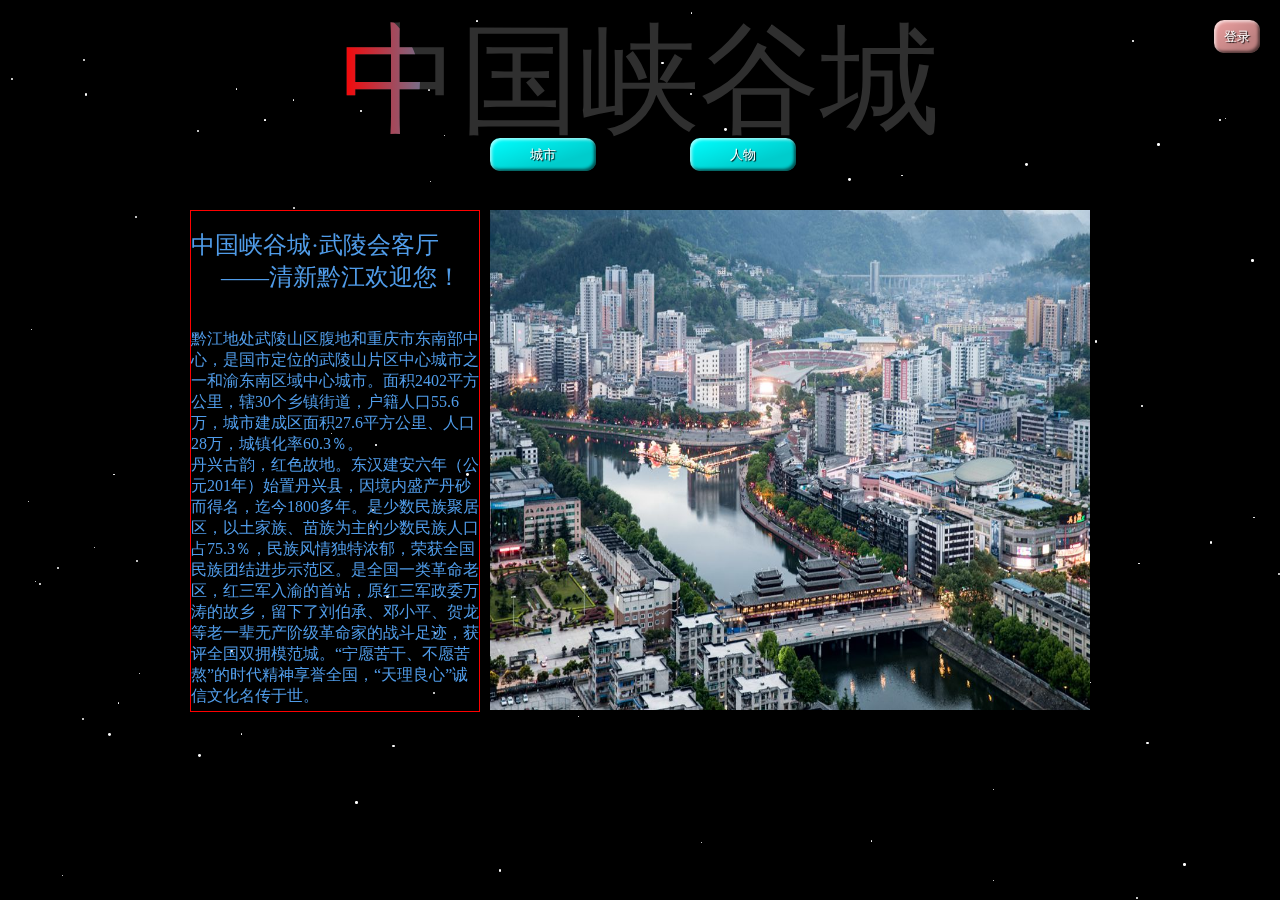
<file: index.html>
<!DOCTYPE html>
<html lang="en">
<head>
    <meta charset="UTF-8">
    <meta name="viewport" content="width=device-width, initial-scale=1.0">
    <title>HJL</title>
    <link rel="stylesheet" href="./navigation.css">
    <link rel="stylesheet" href="./index.css">
</head>
<body>
    <div class="stars"></div>
        <div class="top">
            <div class="top-inner">
                <h1>中国峡谷城</h1>
            </div>
        </div>
        <div class="banner">
            <ul id="ul-1">
                <li class="li-1">
                    <a class="a-1" href="./city.html">
                        <input class="styled" type="button" value="城市" />
                    </a>
                </li>
                <li class="li-1">
                    <a class="a-1" href="./figure-home.html">
                        <input class="styled" type="button" value="人物" />
                    </a>
                </li>
            </ul>
        </div>
        <div class="main">
            <div class="left">
            <pre>
     <h2>中国峡谷城·武陵会客厅
     ——清新黔江欢迎您！</h2>
    </pre>
<p>黔江地处武陵山区腹地和重庆市东南部中心，是国市定位的武陵山片区中心城市之一和渝东南区域中心城市。面积2402平方公里，辖30个乡镇街道，户籍人口55.6万，城市建成区面积27.6平方公里、人口28万，城镇化率60.3％。</p>

<p>丹兴古韵，红色故地。东汉建安六年（公元201年）始置丹兴县，因境内盛产丹砂而得名，迄今1800多年。是少数民族聚居区，以土家族、苗族为主的少数民族人口占75.3％，民族风情独特浓郁，荣获全国民族团结进步示范区。是全国一类革命老区，红三军入渝的首站，原红三军政委万涛的故乡，留下了刘伯承、邓小平、贺龙等老一辈无产阶级革命家的战斗足迹，获评全国双拥模范城。“宁愿苦干、不愿苦熬”的时代精神享誉全国，“天理良心”诚信文化名传于世。</p>
            </div>
            <div class="right">
                <img src="./source/qianjiang-1.jpg">
            </div>
        </div>
        <div class="fixed">
            <a href="./login.html">
                <input class="styled1" type="button" value="登录" />
            </a>
        </div>
        <!-- 背景 -->
        <script src="index.js"></script>
</body>
</html>
</file>
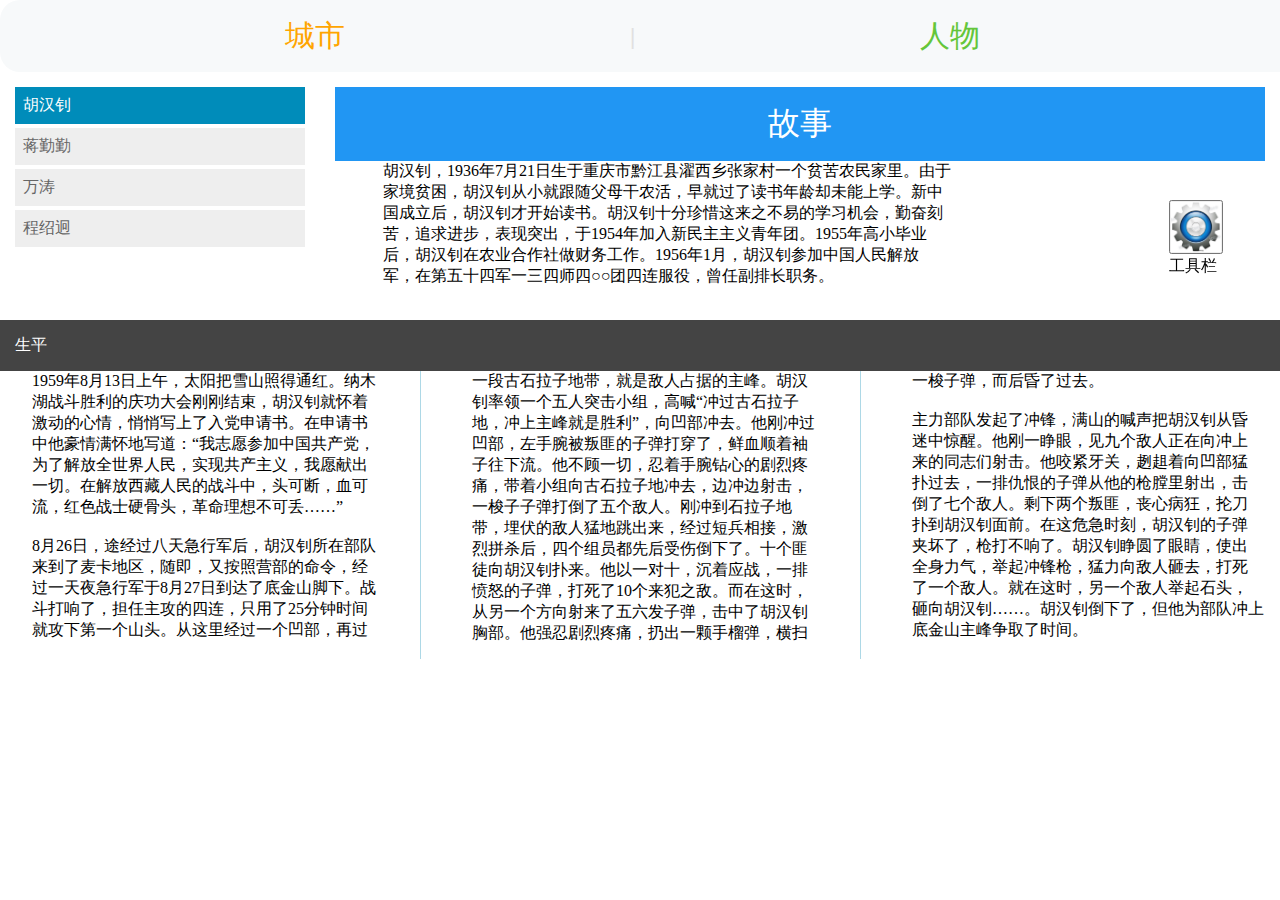
<file: figure.html>
<!DOCTYPE html>
<html lang="en">
   
<head>
    <meta charset="UTF-8">
    <meta http-equiv="X-UA-Compatible" content="IE=edge">
    <meta name="viewport" content="width=device-width, initial-scale=1.0">
    <title>hjl</title>
    <link rel="stylesheet" href="./figure.css">
    <link rel="stylesheet" href="./navigation.css">
    <link rel="stylesheet" href="./downMenu.css">
</head>
 
<body>
    <div id="nav">
        <ul>  
            <li class="l2"><a href="./city.html" class="a1">城市</a></li>
            <span>|</span>
            <li class="l3"><a href="./figure-home.html" class="a2">人物</a></li>
    </div>
    
    <!-- 下拉菜单 -->
    <div>
      <div class="fixed">
          <div class="dropdown">
          <button class="dropbtn">
            <img src="./source/sezi-2.png">
          </button>
          <p><span>工具栏</span></p>
            <div class="dropdown-content">
             <a href="./index.html">返回首页</a>
            </div>
          </div>
      </div>
<!-- 左导航栏菜单 -->
    <div class="clearfix">
        <div class="column sidemenu">
          <ul>
            <li><a href="./figure.html" class="active">胡汉钊</a></li>
            <li><a href="./figure-copy/figure - copy.html">蒋勤勤</a></li>
            <li><a href="./figure-copy/figure - copy(1).html">万涛</a></li>
            <li><a href="./figure-copy/figure - copy(2).html">程绍迥</a></li>
          </ul>
        </div>
<!-- 向右添加内容 -->
        <div  class="column content">
          <div class="header">
            <h1>故事</h1>
          </div>
          <pre>
            胡汉钊，1936年7月21日生于重庆市黔江县濯西乡张家村一个贫苦农民家里。由于
            家境贫困，胡汉钊从小就跟随父母干农活，早就过了读书年龄却未能上学。新中
            国成立后，胡汉钊才开始读书。胡汉钊十分珍惜这来之不易的学习机会，勤奋刻
            苦，追求进步，表现突出，于1954年加入新民主主义青年团。1955年高小毕业
            后，胡汉钊在农业合作社做财务工作。1956年1月，胡汉钊参加中国人民解放
            军，在第五十四军一三四师四○○团四连服役，曾任副排长职务。
          </pre>
          </div>
    </div>

    <div class="footer">
        <p>生平</p>
    </div>

    <!-- 多列 -->
    <div class="fen">
     <div>
      <pre>
        1959年8月13日上午，太阳把雪山照得通红。纳木
        湖战斗胜利的庆功大会刚刚结束，胡汉钊就怀着
        激动的心情，悄悄写上了入党申请书。在申请书
        中他豪情满怀地写道：“我志愿参加中国共产党，
        为了解放全世界人民，实现共产主义，我愿献出
        一切。在解放西藏人民的战斗中，头可断，血可
        流，红色战士硬骨头，革命理想不可丢……”
      </pre>
     </div>

     <div>
      <pre>
        8月26日，途经过八天急行军后，胡汉钊所在部队
        来到了麦卡地区，随即，又按照营部的命令，经
        过一天夜急行军于8月27日到达了底金山脚下。战
        斗打响了，担任主攻的四连，只用了25分钟时间
        就攻下第一个山头。从这里经过一个凹部，再过
        一段古石拉子地带，就是敌人占据的主峰。胡汉
        钊率领一个五人突击小组，高喊“冲过古石拉子
        地，冲上主峰就是胜利”，向凹部冲去。他刚冲过
        凹部，左手腕被叛匪的子弹打穿了，鲜血顺着袖
        子往下流。他不顾一切，忍着手腕钻心的剧烈疼
        痛，带着小组向古石拉子地冲去，边冲边射击，
        一梭子子弹打倒了五个敌人。刚冲到石拉子地
        带，埋伏的敌人猛地跳出来，经过短兵相接，激
        烈拼杀后，四个组员都先后受伤倒下了。十个匪
        徒向胡汉钊扑来。他以一对十，沉着应战，一排
        愤怒的子弹，打死了10个来犯之敌。而在这时，
        从另一个方向射来了五六发子弹，击中了胡汉钊
        胸部。他强忍剧烈疼痛，扔出一颗手榴弹，横扫
        一梭子弹，而后昏了过去。
      </pre>
     </div>
     
     <div>
      <pre>
        主力部队发起了冲锋，满山的喊声把胡汉钊从昏
        迷中惊醒。他刚一睁眼，见九个敌人正在向冲上
        来的同志们射击。他咬紧牙关，趔趄着向凹部猛
        扑过去，一排仇恨的子弹从他的枪膛里射出，击
        倒了七个敌人。剩下两个叛匪，丧心病狂，抡刀
        扑到胡汉钊面前。在这危急时刻，胡汉钊的子弹
        夹坏了，枪打不响了。胡汉钊睁圆了眼睛，使出
        全身力气，举起冲锋枪，猛力向敌人砸去，打死
        了一个敌人。就在这时，另一个敌人举起石头，
        砸向胡汉钊……。胡汉钊倒下了，但他为部队冲上
        底金山主峰争取了时间。
      </pre>
     </div>
    </div>
</div>
</body>
</html>
</file>
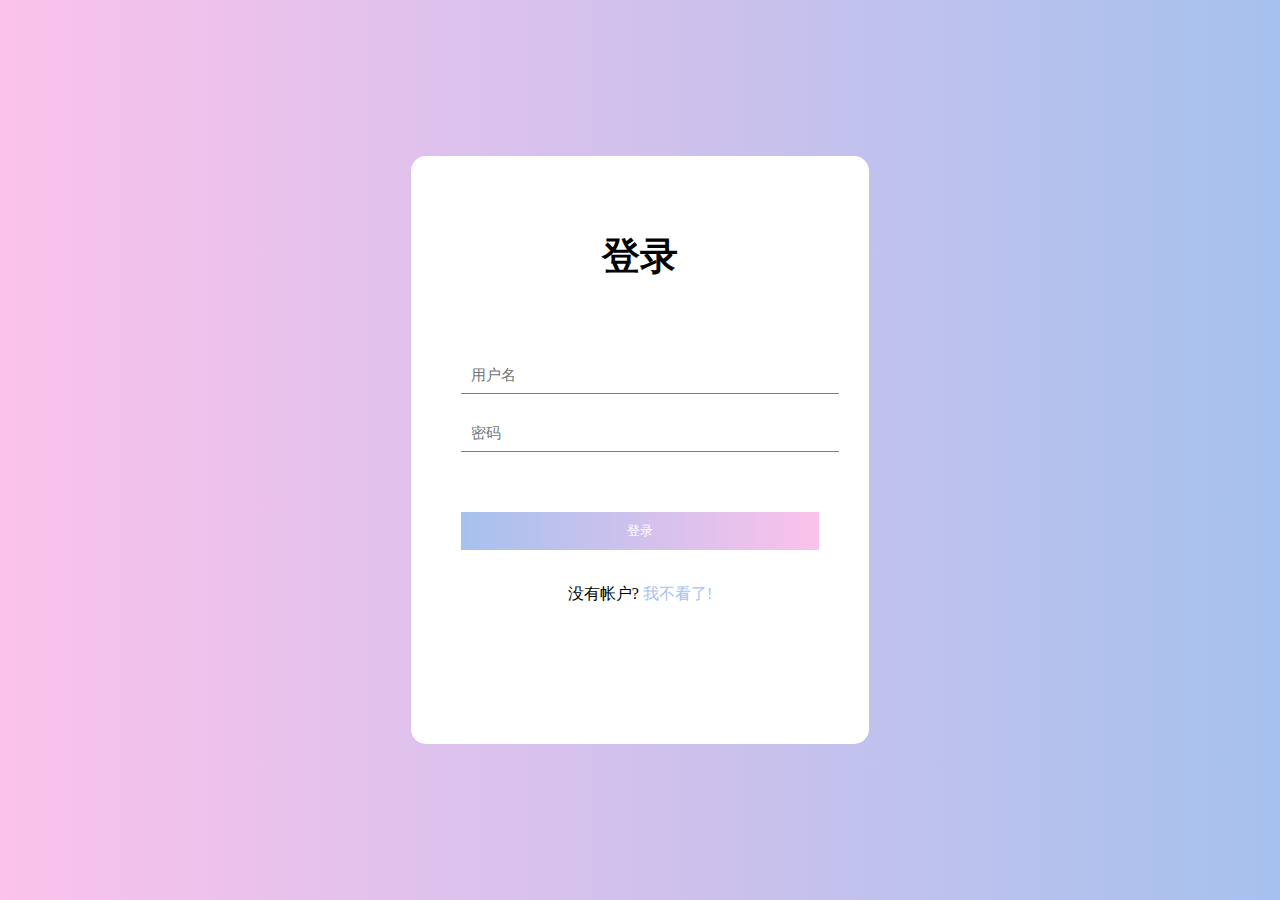
<file: login.html>
<!DOCTYPE html>
<html lang="en">
<head>
    <meta charset="UTF-8">
    <meta name="viewport" content="width=device-width, initial-scale=1.0">
    <title>hjl</title>
    <link rel="stylesheet" href="./login.css">
</head>
<body>
    <div class="container">
        <div class="login-wrapper">
            <div class="header">登录</div>
            <div class="form-wrapper">
                <input type="text" name="username" placeholder="用户名" class="input-item">
                <input type="password" name="password" placeholder="密码" class="input-item">
                <div class="btn">
                    <button type="button" onclick="alert('账户或密码错误!!!')">登录</button>
                </div>
            </div>
            <div class="msg">
                没有帐户?
                <a href="./index.html">我不看了!</a>
            </div>
        </div>
    </div>
</body>
</html>
</file>
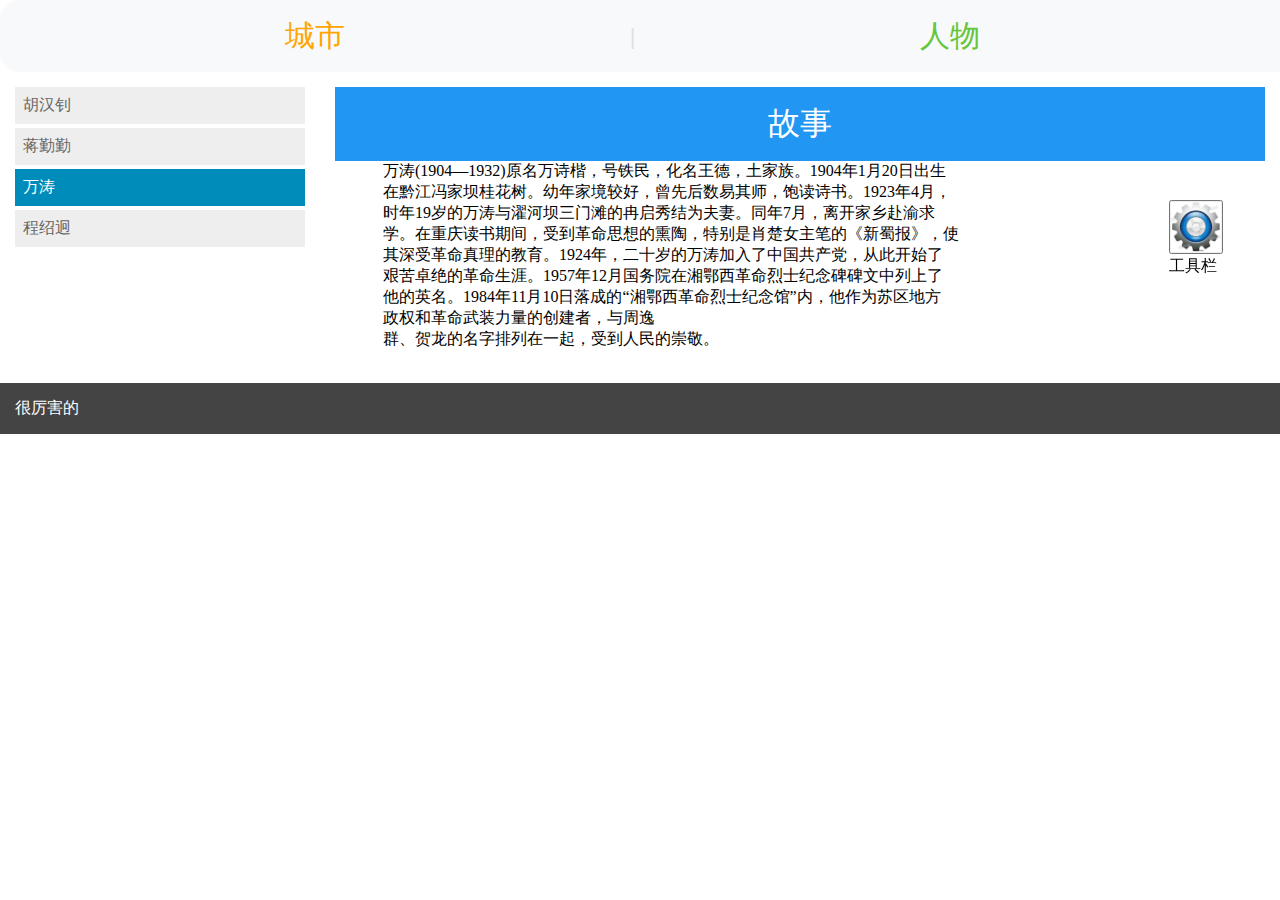
<file: figure-copy/figure - copy(1).html>
<!DOCTYPE html>
<html lang="en">
   
<head>
    <meta charset="UTF-8">
    <meta http-equiv="X-UA-Compatible" content="IE=edge">
    <meta name="viewport" content="width=device-width, initial-scale=1.0">
    <title>hjl</title>
    <link rel="stylesheet" href="../figure.css">
    <link rel="stylesheet" href="../downMenu.css">
    <link rel="stylesheet" href="../navigation.css">
</head>
 
<body>
    <div id="nav">
        <ul>  
            <li class="l2"><a href="../city.html" class="a1">城市</a></li>
            <span>|</span>
            <li class="l3"><a href="../figure.html" class="a2">人物</a></li>
    </div>
    
    <!-- 下拉菜单 -->
    <div>
      <div class="fixed">
          <div class="dropdown">
          <button class="dropbtn">
            <img src="../source/sezi-2.png">
          </button>
          <p><span>工具栏</span></p>
            <div class="dropdown-content">
             <a href="../index.html">返回首页</a>
            </div>
          </div>
      </div>
<!-- 左导航栏菜单 -->
    <div class="clearfix">
        <div class="column sidemenu">
          <ul>
            <li><a href="../figure.html">胡汉钊</a></li>
            <li><a href="./figure - copy.html">蒋勤勤</a></li>
            <li><a href="./figure - copy(1).html" class="active">万涛</a></li>
            <li><a href="./figure - copy(2).html">程绍迥</a></li>
          </ul>
        </div>
<!-- 向右添加内容 -->
        <div  class="column content">
          <div class="header">
            <h1>故事</h1>
          </div>
          <pre>
            万涛(1904—1932)原名万诗楷，号铁民，化名王德，土家族。1904年1月20日出生
            在黔江冯家坝桂花树。幼年家境较好，曾先后数易其师，饱读诗书。1923年4月，
            时年19岁的万涛与濯河坝三门滩的冉启秀结为夫妻。同年7月，离开家乡赴渝求
            学。在重庆读书期间，受到革命思想的熏陶，特别是肖楚女主笔的《新蜀报》，使
            其深受革命真理的教育。1924年，二十岁的万涛加入了中国共产党，从此开始了
            艰苦卓绝的革命生涯。1957年12月国务院在湘鄂西革命烈士纪念碑碑文中列上了
            他的英名。1984年11月10日落成的“湘鄂西革命烈士纪念馆”内，他作为苏区地方
            政权和革命武装力量的创建者，与周逸
            群、贺龙的名字排列在一起，受到人民的崇敬。
          </pre>
          </div>
    </div>

    <div class="footer">
        <p>很厉害的</p>
    </div>
</div>
</body>
</html>
</file>
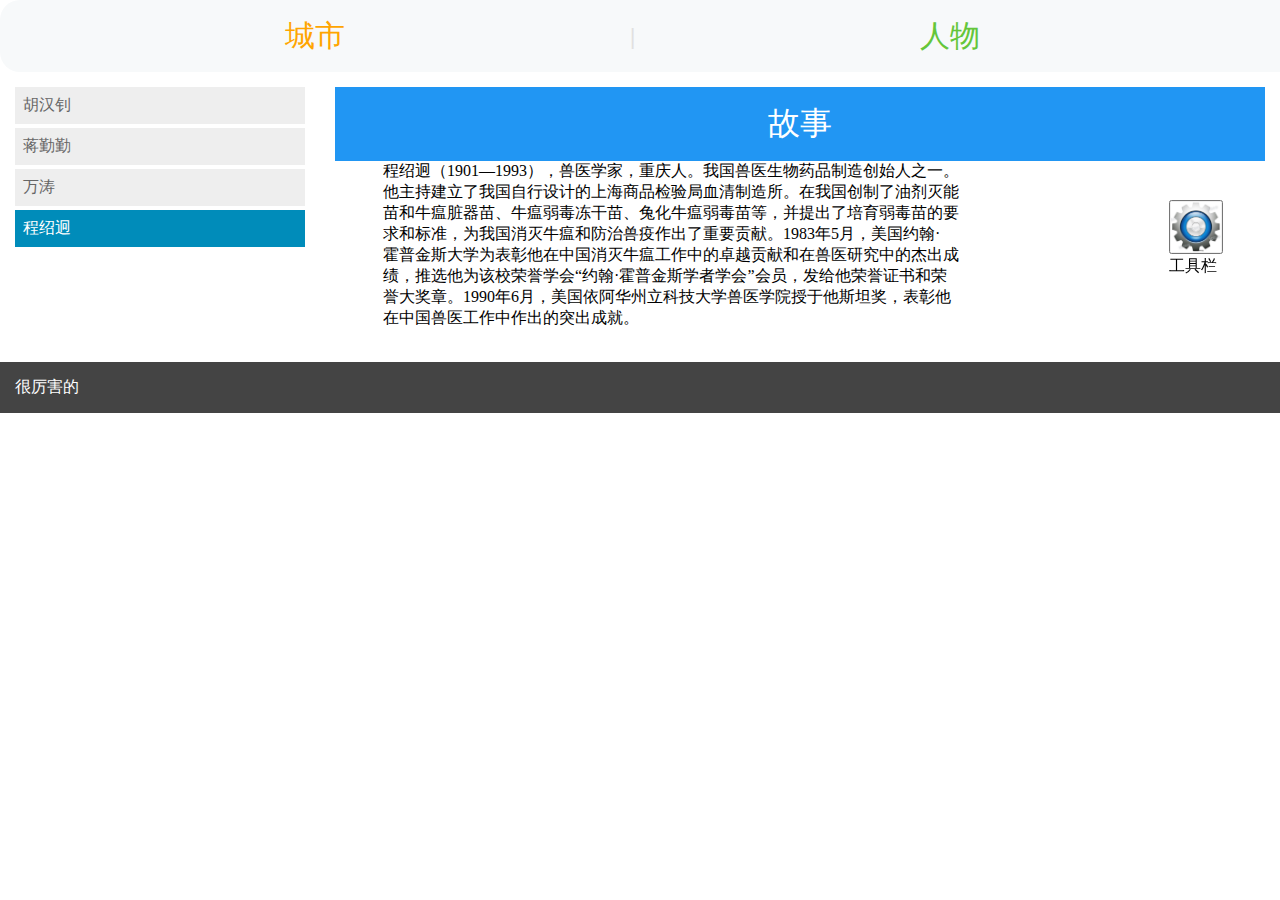
<file: figure-copy/figure - copy(2).html>
<!DOCTYPE html>
<html lang="en">
   
<head>
    <meta charset="UTF-8">
    <meta http-equiv="X-UA-Compatible" content="IE=edge">
    <meta name="viewport" content="width=device-width, initial-scale=1.0">
    <title>hjl</title>
    <link rel="stylesheet" href="../figure.css">
    <link rel="stylesheet" href="../downMenu.css">
    <link rel="stylesheet" href="../navigation.css">
</head>
 
<body>
    <div id="nav">
        <ul>  
            <li class="l2"><a href="../city.html" class="a1">城市</a></li>
            <span>|</span>
            <li class="l3"><a href="../figure.html" class="a2">人物</a></li>
    </div>
    
    <!-- 下拉菜单 -->
    <div>
      <div class="fixed">
          <div class="dropdown">
          <button class="dropbtn">
            <img src="../source/sezi-2.png">
          </button>
          <p><span>工具栏</span></p>
            <div class="dropdown-content">
             <a href="../index.html">返回首页</a>
            </div>
          </div>
      </div>
<!-- 左导航栏菜单 -->
    <div class="clearfix">
        <div class="column sidemenu">
          <ul>
            <li><a href="../figure.html">胡汉钊</a></li>
            <li><a href="./figure - copy.html">蒋勤勤</a></li>
            <li><a href="./figure - copy(1).html">万涛</a></li>
            <li><a href="./figure - copy(2).html" class="active">程绍迥</a></li>
          </ul>
        </div>
<!-- 向右添加内容 -->
        <div  class="column content">
          <div class="header">
            <h1>故事</h1>
          </div>
          <pre>
            程绍迥（1901—1993），兽医学家，重庆人。我国兽医生物药品制造创始人之一。
            他主持建立了我国自行设计的上海商品检验局血清制造所。在我国创制了油剂灭能
            苗和牛瘟脏器苗、牛瘟弱毒冻干苗、兔化牛瘟弱毒苗等，并提出了培育弱毒苗的要
            求和标准，为我国消灭牛瘟和防治兽疫作出了重要贡献。1983年5月，美国约翰·
            霍普金斯大学为表彰他在中国消灭牛瘟工作中的卓越贡献和在兽医研究中的杰出成
            绩，推选他为该校荣誉学会“约翰·霍普金斯学者学会”会员，发给他荣誉证书和荣
            誉大奖章。1990年6月，美国依阿华州立科技大学兽医学院授于他斯坦奖，表彰他
            在中国兽医工作中作出的突出成就。
          </pre>
          </div>
    </div>

    <div class="footer">
        <p>很厉害的</p>
    </div>
</div>
</body>
</html>
</file>
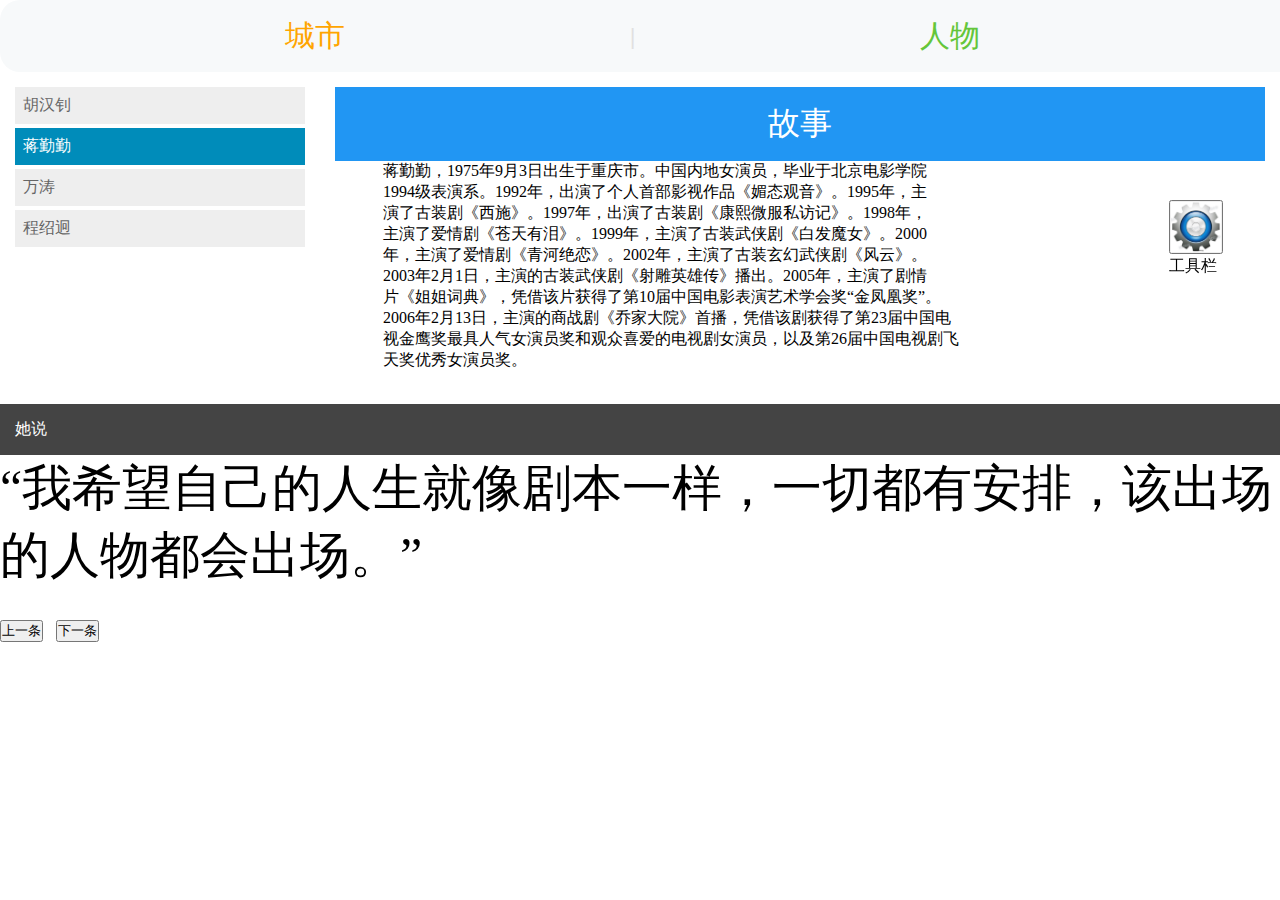
<file: figure-copy/figure - copy.html>
<!DOCTYPE html>
<html lang="en">
   
<head>
    <meta charset="UTF-8">
    <meta http-equiv="X-UA-Compatible" content="IE=edge">
    <meta name="viewport" content="width=device-width, initial-scale=1.0">
    <title>hjl</title>
    <link rel="stylesheet" href="../figure.css">
    <link rel="stylesheet" href="../downMenu.css">
    <link rel="stylesheet" href="../navigation.css">
</head>
 
<body>
    <div id="nav">
        <ul>  
            <li class="l2"><a href="../city.html" class="a1">城市</a></li>
            <span>|</span>
            <li class="l3"><a href="../figure-home.html" class="a2">人物</a></li>
    </div>
    
    <!-- 下拉菜单 -->
    <div>
      <div class="fixed">
          <div class="dropdown">
          <button class="dropbtn">
            <img src="../source/sezi-2.png">
          </button>
          <p><span>工具栏</span></p>
            <div class="dropdown-content">
             <a href="../index.html">返回首页</a>
            </div>
          </div>
      </div>
<!-- 左导航栏菜单 -->
    <div class="clearfix">
        <div class="column sidemenu">
          <ul>
            <li><a href="../figure.html">胡汉钊</a></li>
            <li><a href="./figure - copy.html" class="active">蒋勤勤</a></li>
            <li><a href="./figure - copy(1).html">万涛</a></li>
            <li><a href="./figure - copy(2).html">程绍迥</a></li>
          </ul>
        </div>
<!-- 向右添加内容 -->
        <div  class="column content">
          <div class="header">
            <h1>故事</h1>
          </div>
          <pre>
            蒋勤勤，1975年9月3日出生于重庆市。中国内地女演员，毕业于北京电影学院
            1994级表演系。1992年，出演了个人首部影视作品《媚态观音》。1995年，主
            演了古装剧《西施》。1997年，出演了古装剧《康熙微服私访记》。1998年，
            主演了爱情剧《苍天有泪》。1999年，主演了古装武侠剧《白发魔女》。2000
            年，主演了爱情剧《青河绝恋》。2002年，主演了古装玄幻武侠剧《风云》。
            2003年2月1日，主演的古装武侠剧《射雕英雄传》播出。2005年，主演了剧情
            片《姐姐词典》，凭借该片获得了第10届中国电影表演艺术学会奖“金凤凰奖”。
            2006年2月13日，主演的商战剧《乔家大院》首播，凭借该剧获得了第23届中国电
            视金鹰奖最具人气女演员奖和观众喜爱的电视剧女演员，以及第26届中国电视剧飞
            天奖优秀女演员奖。
          </pre>
          </div>
    </div>

    <div class="footer">
        <p>她说</p>
    </div>
</div>

<!-- 改变内容 -->
<div class="change">
  <p id="demo">
    “我希望自己的人生就像剧本一样，一切都有安排，该出场的人物都会出场。”
  </p>

  <script>
    function myFunction2()
    {
      x=document.getElementById("demo");  // 找到元素
      x.innerHTML="“我希望自己的人生就像剧本一样，一切都有安排，该出场的人物都会出场。”";     // 改变内容
    }
    </script>
    <button type="button" onclick="myFunction2()">上一条</button>

  <script>
    function myFunction()
    {
      x=document.getElementById("demo");  // 找到元素
      x.innerHTML="“过去的都过去了，我们都应该为今天、明天、未来活着。”";     // 改变内容
    }
    </script>
    <button type="button" onclick="myFunction()">下一条</button>
</div>
</body>
</html>
</file>
<file: navigation.css>
* {
  margin: 0;
  padding: 0;
  /* 盒子内部和盒子中文字间的距离 */
  list-style: none;
  text-decoration: none;
  /* 定义标准文本 */
  font-weight: 520;
  /* 定义粗细 */ 
  font-family: 'KaiTi';
}

#nav {
  position: sticky;
  width: 1400px;
  height: 72px;
  /* background-image: url("./source/background\ 1-7.jpg"); */
  border-radius: 20px;
  /* 定义弧度 */
  top: 0;
  margin:0px;
  margin: 0 auto;
  background-color: rgb(247, 249, 250);
}

#nav>ul {
  margin: 0 auto;
}

#nav>ul>li {
  float: left;
  width: 45%;
  height: 72px;
  text-align: center;
  margin: 0 auto;
}

#nav>ul>li>a {
  display: block;
  text-align: center;
  line-height: 72px;
  /* 行高 */
  font-size: 30px;
}

#nav>ul>li>a:hover {
  color: orange;
}
/* 当鼠标悬停时更改链接颜色） */

ul>span {
  float: left;
  line-height: 72px;
  color: rgb(225, 224, 224);
  font-weight: 800;
  /* 字体加粗 */
  font-size: 24px;
}

#nav>ul>li>.a1 {
  color: #FF0036;
}

#nav>ul>li>.a2 {
  color: rgb(101, 198, 58);
}

div#photo-1 {
  width: 1400px;
  height: 800px;
  margin: 0px;
}
#photo-1>img {
  width: 1400px;
  height: 800px;
  margin: 0px;
}

#Sub-background {
  background-image: url("./source/background\ 1-2.png");
  width: 1400px;
  height: 1200px;
}
</file>
<file: index.css>
* {
    margin: 0;
    padding: 0;
}

/*星空背景*/
body {
    margin: 0;
    padding: 0;
    overflow: hidden;
    background: #000;
    color: #fff;
    font-family: Arial, sans-serif;
}
.stars {
    position: fixed;
    top: 0;
    left: 0;
    width: 100%;
    height: 100%;
    z-index: -1;
}
.star {
    position: absolute;
    background: #ffffff;
    border-radius: 50%;
    animation: twinkle 1s infinite;
}
@keyframes twinkle {
    0% { opacity: 0; transform: scale(0); }
    50% { opacity: 1; transform: scale(1); }
    100% { opacity: 0; transform: scale(0); }
}
.top {
    padding-bottom: 50px;
    height: 10px;
    margin: 0 auto; /* 水平居中 */
}

/*聚光灯*/
.top-inner {
    width:600px;
    height: 50px;
    margin: 0 auto;
}
.top-inner h1{
    margin: 0 auto;
    position: relative;
    color: #2f2f2f;
    font-size: 120px;
    font-family: 华文行楷;  
}
.top-inner h1::after{
    content: '中国峡谷城';
    top: 0;
    left: 0;
    position: absolute;
    color: transparent;
    background-image: linear-gradient(to left,rgb(0, 174, 255),rgb(0, 255, 85),rgb(212, 0, 255),rgb(0, 204, 255),rgb(255, 0, 0));
    background-clip: text;
    -webkit-background-clip: text;
    clip-path: circle(80px at 0% 50%);
    animation: move 3s linear alternate infinite;
}
@keyframes move{
    0%{
        clip-path: circle(80px at 0% 50%);
    }
    100%{
        clip-path: circle(80px at 100% 50%);
    }
}

.banner {
    width: 400px;
    height: 150px;
    margin: 0 auto;
}

.banner .li-1 {
    float: left;
    width: 200px;
    height: 150px;
    margin-right: 10px;
    margin: 0 auto;
}

.banner #ul-1 {
    width: 100%;
    margin: 0 auto;
}

.banner #ul-1 .a-1 {
    display: block;
    padding: 8px;
    width: 100px;
    height: 25px;
    font-size: 100px;
    margin: 0 auto;
}

.main {
    width: 900px;
    height: 100%;
    margin: 0 auto;
}


.left {
    width: 288px;
    height: 500px;
    color:rgb(80, 156, 233);
    /* background-color: aliceblue; */
    float: left;
    border: 1px solid red;
}
.right {
    width: 600px;
    height: 500px;
    float: right;
}
.main .right img {
    width: 100%;
    height: 100%;
}
.footer {
    width: 900px;
    height: 120px;
    background-color: black;
    margin: 0 auto;
}

/* 渐变色 */
.left {
    animation: mymove 5s infinite;
}
  
  @keyframes mymove {
    0% {
        background-color: rgb(211, 236, 173);
    }
    50% {
        background-color: bisque;
    }
    100% {
        background-color: rgb(211, 236, 173);
    }
  }

  /* 按钮 */
  .styled {
    border: 0;
    line-height: 2.5;
    padding: 0 40px;
    font-size: 1    rem;
    text-align: center;
    color: #fff;
    text-shadow: 1px 1px 1px #000;
    border-radius: 10px;
    background-color: aqua;
    background-image: linear-gradient(to top left, rgba(0, 0, 0, 0.2), rgba(0, 0, 0, 0.2) 30%, rgba(0, 0, 0, 0));
    box-shadow:
      inset 2px 2px 3px rgba(255, 255, 255, 0.6),
      inset -2px -2px 3px rgba(0, 0, 0, 0.6);
  }

  .styled1 {
    border: 0;
    line-height: 2.5;
    padding: 0 10px;
    font-size: 1    rem;
    text-align: center;
    color: #fff;
    text-shadow: 1px 1px 1px #000;
    border-radius: 10px;
    background-color: rgb(237, 161, 161);
    background-image: linear-gradient(to top left, rgba(0, 0, 0, 0.2), rgba(0, 0, 0, 0.2) 30%, rgba(0, 0, 0, 0));
    box-shadow:
      inset 2px 2px 3px rgba(255, 255, 255, 0.6),
      inset -2px -2px 3px rgba(0, 0, 0, 0.6);
  }
  
  .styled:hover {
    background-color: rgba(255, 0, 0, 1);
  }
  
  .styled:active {
    box-shadow:
      inset -2px -2px 3px rgba(255, 255, 255, 0.6),
      inset 2px 2px 3px rgba(0, 0, 0, 0.6);
  }

  /* 登录 */
  div.fixed {
    position: fixed;
    top: 20px;
    right: 20px;
  }
</file>
<file: figure.css>
/* 以下为照片向左对齐 */
div#box {
  border: 20px solid yellow;
  border-radius: 20px;
  width: 1200px;
  margin: 0;
}

div.gallery {
  margin: 5px;
  border: 1px solid #ccc;
  float: left;
  width: 500px;
}

div.gallery:hover {
  border: 1px solid #777;
}
  /* 突显一下 */

div.gallery img {
  width: 100%;
  height: 100px;
}

div.desc {
  padding: 15px;
  text-align: center;
}

/* 一下为任务介绍主体框架布局 */
* {
  box-sizing: border-box;
}

body {
  margin: 0;
}

.header {
  background-color: #2196F3;
  color: white;
  text-align: center;
  padding: 15px;
}

.footer {
  background-color: #444;
  color: white;
  padding: 15px;
}

.column {
  float: left;
  padding: 15px;
}

.clearfix::after {
  /* 在后面添加内容 */
  content: "";
  clear: both;
  display: table;
}

.sidemenu {
  width: 25%;
  /* height: 250px; */
}

.content {
  width: 75%;
}

.sidemenu ul {
  list-style-type: none;
  margin: 0;
  padding: 0;
}

.sidemenu li a {
  margin-bottom: 4px;
  display: block;
  padding: 8px;
  background-color: #eee;
  text-decoration: none;
  color: #666;
}
.sidemenu li a:hover {
  background-color: #555;
  color: white;
}

.sidemenu li a.active {
  background-color: #008CBA;
  color: white;
}

/* 多列 */
div.fen {
  column-count: 3;
}
  /* 属性规定元素应被划分的列数。 */
div.fen {
  column-gap: 40px;
}
  /*  属性规定列之间的间隔。 */
div.fen {
  column-rule-style: solid;
}
  /*  属性规定列之间的规则样式： */
div.fen {
    column-rule-width: 1px;
}
  /* 属性规定列之间的规则宽度： */
div.fen {
    column-rule-color: lightblue;
}
  /* 属性规定列之间的规则的颜色： */
div.fen {
  column-rule: 1px solid lightblue;
}
/*  属性是用于设置上面所有 column-rule-* 属性的简写属性。 */
h2 {
  column-span: all;
}
  /* 属性规定元素应跨越多少列。 */
div.fen {
  column-width: 300px;
}
  /* 属性为列指定建议的最佳宽度。 */


  
  div.change {
    font-size: 50px;
  }
</file>
<file: downMenu.css>
/* 设置下拉按钮的样式 */
.dropbtn {
    /* background-color: #4CAF50; */
    color: white;
    padding: 0px;
    font-size: 0px;
    /* border: none; */
    cursor: pointer;
    /* 设置鼠标样式 */
  }

/* 容器 <div> - 需要放置下拉内容 */
.dropdown {
    position: relative;
    /* .dropdown 类使用 position:relative，当我们希望将下拉内容放置在下拉按钮的正下方（使用 position:absolute）时，需要使用该类。 */
    /*
     控制元素相对定位,relative不脱离文档流而absolute脱离文档流,relative的元素尽管表面上看到它偏离了位置,但它实际上在文档流中还是没变: 
     static: 无特殊定位;
     abusolute: 将对象从文档流中拖出 
    */
    display: inline-block;
    /* 
     可以将对象呈递为内联对象,但是对象的内容作为块对象呈递。旁边的内联对象会被呈递在统一行内，允许空格
    */
  }
  
  /* 下拉内容（默认隐藏） */
  .dropdown-content {
    display: none;
    /* 隐藏元素 */
    position: absolute;
    background-color: #f9f9f9;
    min-width: 160px;
    box-shadow: 0px 8px 16px 0px rgba(0,0,0,0.2);
    /* 用 CSS box-shadow 属性，而不是边框，这样下拉菜单看起来像一张“卡片” */
    /* 外阴影：box-shadow：X轴 Y轴 Rpx（阴影模糊值） color(阴影的颜色)；
       内阴影：box-shadow：X轴 Y轴 Rpx color inset； */
    padding: 12px 16px;
    z-index: 1;
    /* 用于设置节点的堆叠顺序，拥有更高堆叠顺序的节点将显示在堆叠顺序较低的节点前面 */
    /* right: 0;  */
    /* 使下拉菜单从右到左而不是从左到右 */
    
  }
  
  /* 下拉链接 */
.dropdown-content a {
    color: black;
    padding: 12px 16px;
    text-decoration: none;
    display: block;
  }
  
  /* 悬停时更改下拉链接的颜色 */
  .dropdown-content a:hover {
    background-color: #2f91e1}
  
  /* 悬停时显示下拉菜单 */
  .dropdown:hover .dropdown-content {
    display: block;
  }

  /* 显示下拉内容时，更改下拉按钮的背景颜色 */
.dropdown:hover .dropbtn {
    background-color: skyblue;
  }

  .fixed>.dropdown>.dropbtn>img {
    width: 50px;
    height: 50px;
  }

  /* 下拉菜单定位 */
  div.fixed {
    position: fixed;
    top: 200px;
    right: 50px;
    width: 61px;
    height: 82px;
    /* border: 3px solid skyblue; */
  }
</file>
<file: login.css>
* {
    margin: 0;
    padding: 0;
}
html {
    height: 100%;
}
body {
    height: 100%;
}
.container {
    height: 100%;
    background-image: linear-gradient(to right, #fbc2eb, #a6c1ee);
    /* 设置渐变背景 */
}
.login-wrapper {
    background-color: #fff;
    width: 358px;
    height: 588px;
    border-radius: 15px;/*设置圆角*/
    padding: 0 50px;
    position: relative;/*控制元素相对定位,relative不脱离文档流*/
    left: 50%;
    top: 50%;
    transform: translate(-50%, -50%);/*向上和左，移动自身长宽的 50%，使其居于中心位置。translate可以在不知道宽高的情况下进行居中，tranlate函数中的百分比是相对于自身宽高的百分比*/
}
.header {
    font-size: 38px;
    font-weight: bold;
    text-align: center;/*用以设定元素内文本的水平对齐方式*/
    line-height: 200px;/*行高,在DIV中的元素上下居中*/
}
.input-item {
    display: block;
    width: 100%;
    margin-bottom: 20px;
    border: 0;
    padding: 10px;
    border-bottom: 1px solid rgb(128, 125, 125);
    font-size: 15px;
    outline: none;
}
.input-item:placeholder {
    text-transform: uppercase;
    /* 转换文本 */
}
.btn button {
    text-align: center;
    padding: 10px;
    width: 100%;
    margin-top: 40px;
    background-image: linear-gradient(to right, #a6c1ee, #fbc2eb);
    color: #fff;
    border-style: hidden;
}
.msg {
    text-align: center;
    line-height: 88px;
}
a {
    text-decoration-line: none;
    color: #abc1ee;
}
</file>
